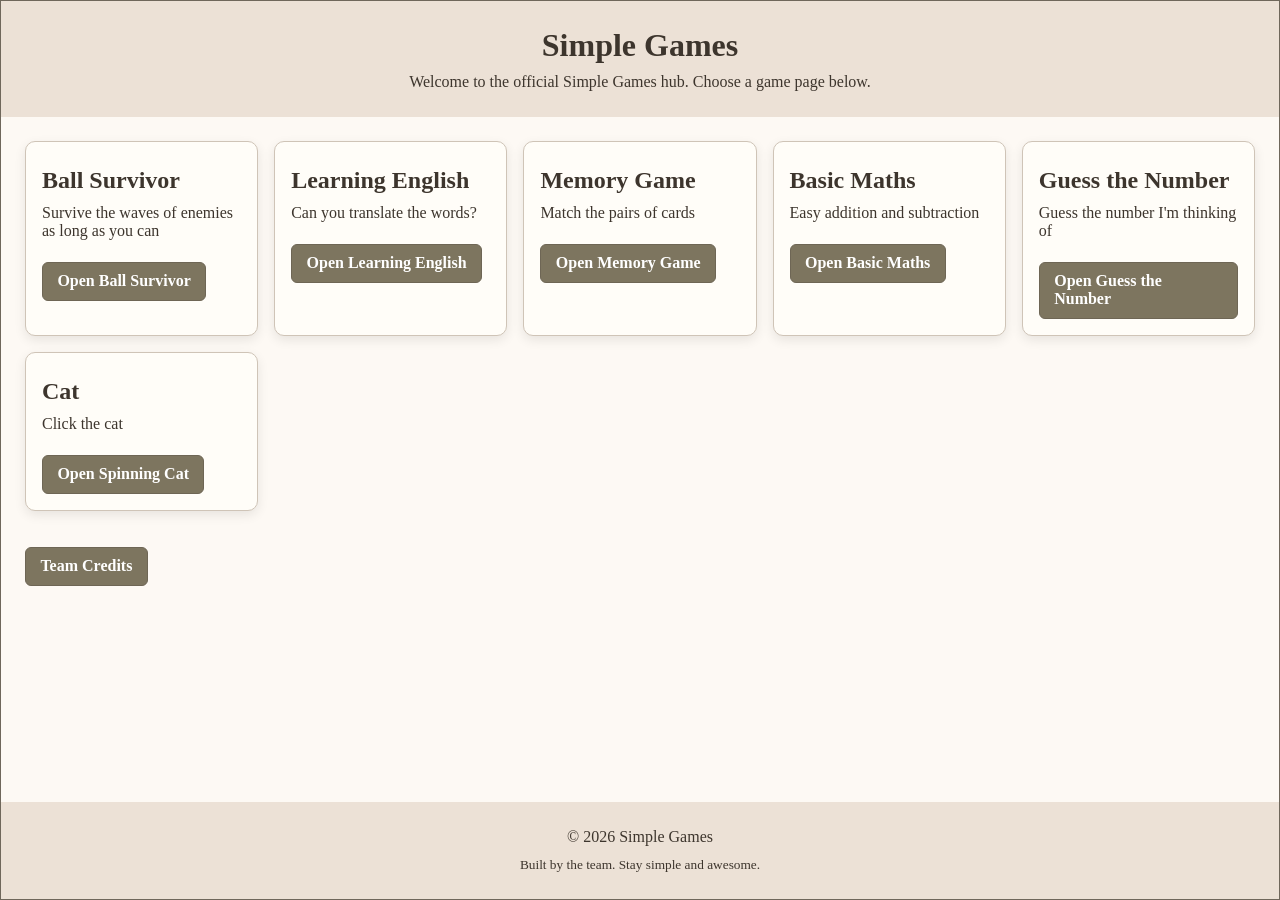
<file: index.html>
<!DOCTYPE html>
<html lang="en">

<head>
  <meta charset="UTF-8" />
  <meta name="viewport" content="width=device-width, initial-scale=1.0" />
  <meta http-equiv="X-UA-Compatible" content="IE=edge" />
  <title>Simple Games - Home</title>
  <link rel="stylesheet" href="styles.css" />
</head>

<body>
  <div id="content">
    <header>
      <h1>Simple Games</h1>
      <p>Welcome to the official Simple Games hub. Choose a game page below.</p>
    </header>

    <main>
      <section class="card-grid">
        <article class="card">
          <h2>Ball Survivor</h2>
          <p>Survive the waves of enemies as long as you can</p>
          <a class="button" href="game1.html">Open Ball Survivor</a>
        </article>

        <article class="card">
          <h2>Learning English</h2>
          <p>Can you translate the words?</p>
          <a class="button" href="game2.html">Open Learning English</a>
        </article>

        <article class="card">
          <h2>Memory Game</h2>
          <p>Match the pairs of cards</p>
          <a class="button" href="game3.html">Open Memory Game</a>
        </article>

        <article class="card">
          <h2>Basic Maths</h2>
          <p>Easy addition and subtraction</p>
          <a class="button" href="game4.html">Open Basic Maths</a>
        </article>

        <article class="card">
          <h2>Guess the Number</h2>
          <p>Guess the number I'm thinking of</p>
          <a class="button" href="game5.html">Open Guess the Number</a>
        </article>

        <article class="card">
          <h2>Cat</h2>
          <p>Click the cat</p>
          <a class="button" href="game6.html">Open Spinning Cat</a>
        </article>
      </section>

      <section class="credits-link">
        <a class="button" href="credits.html">Team Credits</a>
      </section>
    </main>

    <footer>
      <p>&copy; 2026 Simple Games</p>
      <p><small>Built by the team. Stay simple and awesome.</small></p>
    </footer>
  </div>
</body>

</html>
</file>
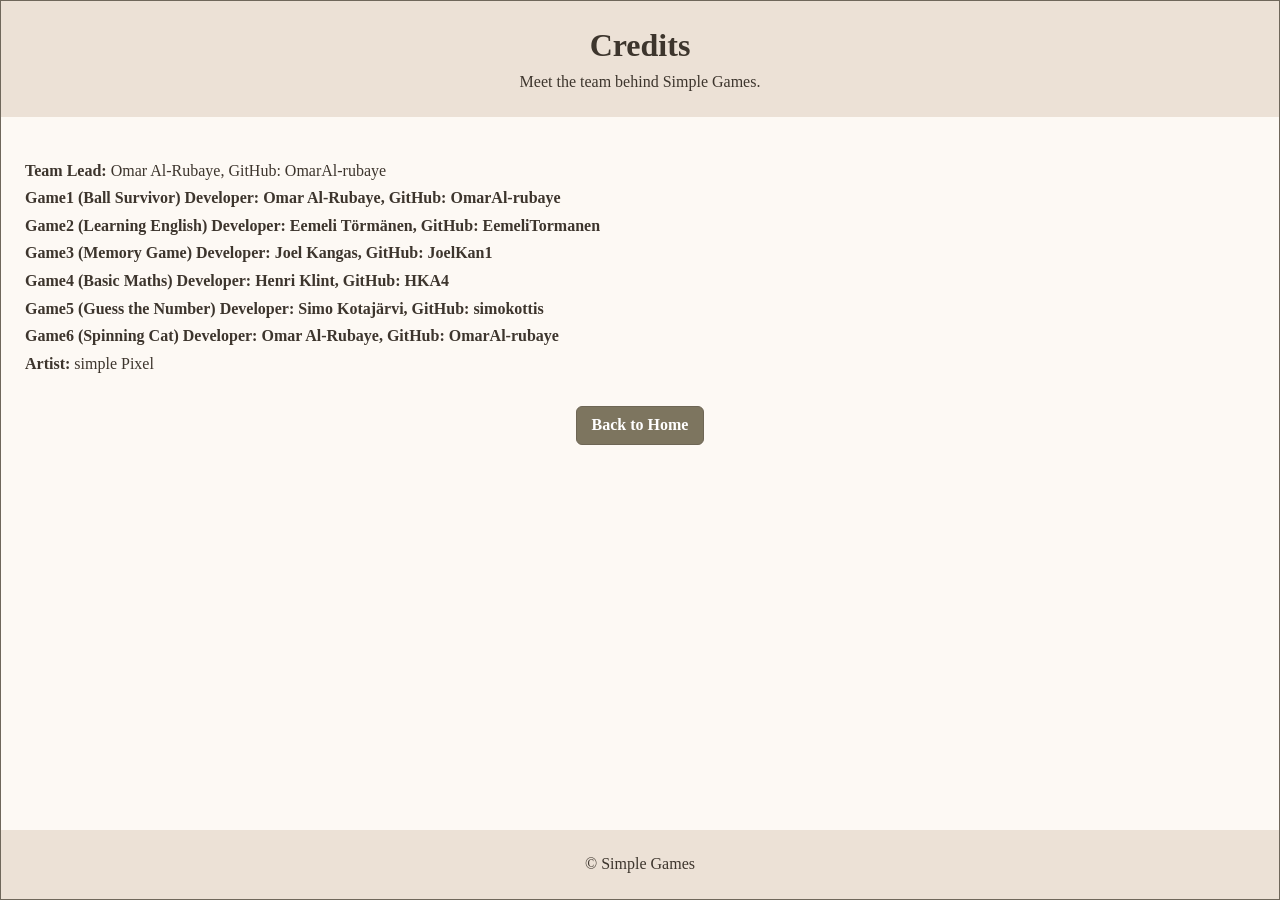
<file: credits.html>
<!DOCTYPE html>
<html lang="en">

<head>
    <meta charset="UTF-8" />
    <meta name="viewport" content="width=device-width, initial-scale=1.0" />
    <title>Credits - Simple Games</title>
    <link rel="stylesheet" href="styles.css" />
</head>

<body>
    <div id="content">
        <header>
            <h1>Credits</h1>
            <p>Meet the team behind Simple Games.</p>
        </header>
        <main>
            <ul>
                <li><strong>Team Lead:</strong> Omar Al-Rubaye, GitHub: OmarAl-rubaye</li>
                <li><strong>Game1 (Ball Survivor) Developer: Omar Al-Rubaye, GitHub: OmarAl-rubaye </strong> </li>
                <li><strong>Game2 (Learning English) Developer: Eemeli Törmänen, GitHub: EemeliTormanen</strong> </li>
                <li><strong>Game3 (Memory Game) Developer: Joel Kangas, GitHub: JoelKan1</strong> </li>
                <li><strong>Game4 (Basic Maths) Developer: Henri Klint, GitHub: HKA4</strong> </li>
                <li><strong>Game5 (Guess the Number) Developer: Simo Kotajärvi, GitHub: simokottis</strong> </li>
                <li><strong>Game6 (Spinning Cat) Developer: Omar Al-Rubaye, GitHub: OmarAl-rubaye</strong> </li>
                <li><strong>Artist:</strong> simple Pixel</li>

            </ul>
            <nav>
                <a class="button" href="index.html">Back to Home</a>
            </nav>
        </main>
        <footer>
            <p>&copy; Simple Games</p>
        </footer>
    </div>
</body>

</html>
</file>
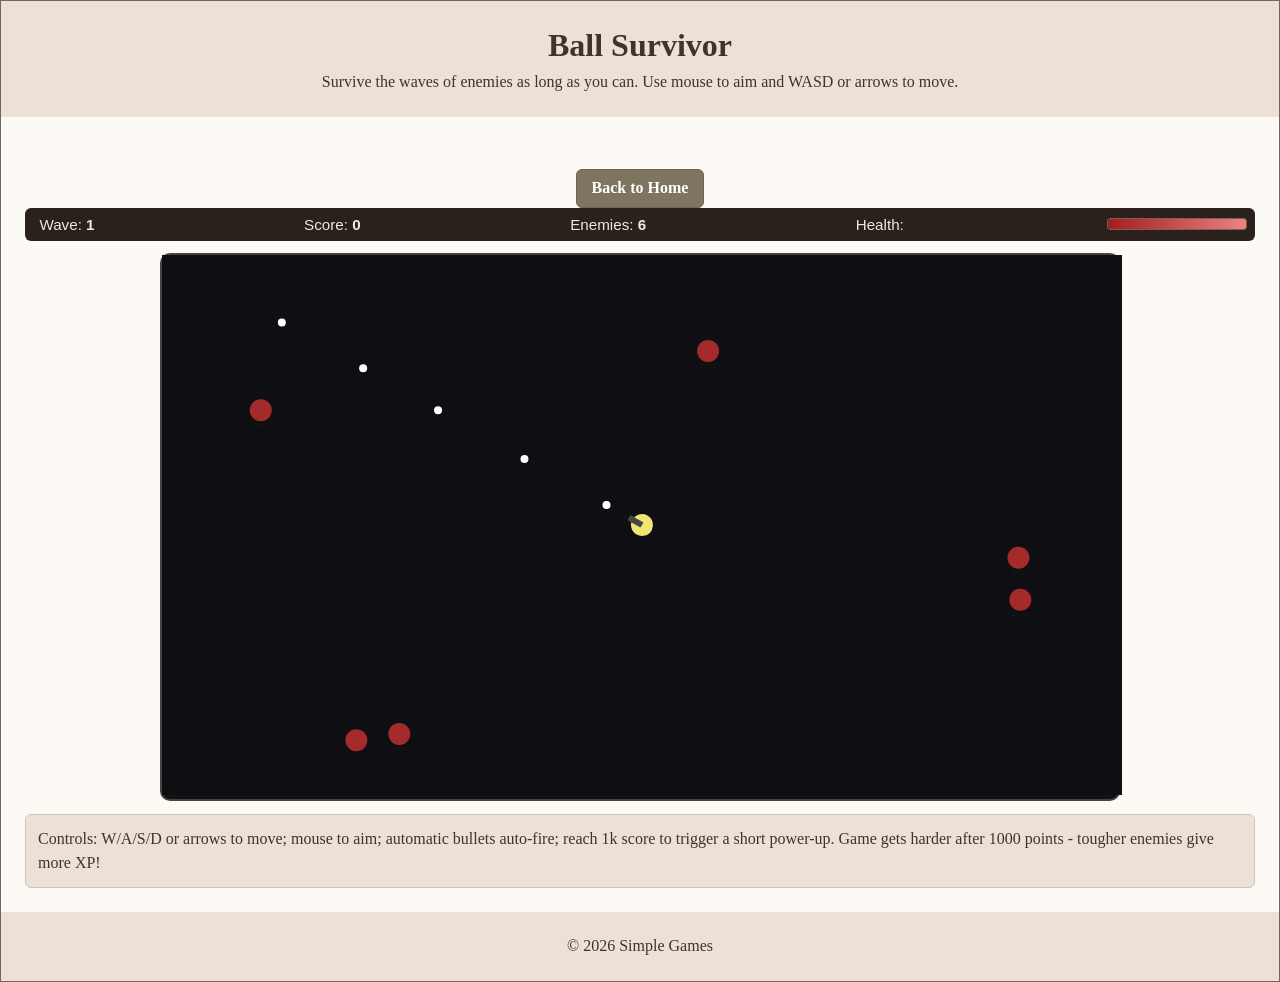
<file: game1.html>
<!DOCTYPE html>
<html lang="en">

<head>
    <meta charset="UTF-8" />
    <meta name="viewport" content="width=device-width, initial-scale=1.0" />
    <title>Ball Survivor - Simple Gaming</title>
    <link rel="stylesheet" href="styles.css" />
</head>

<body>
    <div id="content">
        <header>
            <h1>Ball Survivor</h1>
            <p>Survive the waves of enemies as long as you can. Use mouse to aim and WASD or arrows to move.</p>
        </header>

        <main>
            <nav>
                <a class="button" href="index.html">Back to Home</a>
            </nav>

            <div id="game1-ui">
                <span>Wave: <strong id="wave">1</strong></span>
                <span>Score: <strong id="score">0</strong></span>
                <span>Enemies: <strong id="enemyCount">0</strong></span>
                <span>Health:</span>
                <div class="game1hp-bar">
                    <div id="hp" class="game1hp-bar-inner"></div>
                </div>
            </div>

            <div id="game1-area">
                <canvas id="game-canvas" width="960" height="540"></canvas>
                <div id="game1-over">
                    <h2>Game Over</h2>
                    <p id="finalScore">Score: 0</p>
                    <button id="restartBtn">Restart</button>
                </div>
            </div>

            <div class="game1controls">
                Controls: W/A/S/D or arrows to move; mouse to aim; automatic bullets auto-fire;
                reach 1k score to trigger a short power-up. Game gets harder after 1000 points - tougher enemies give more XP!
            </div>
        </main>

        <footer>
            <p>&copy; 2026 Simple Games</p>
        </footer>
    </div>

    <script src="game1.js"></script>
</body>

</html>
</file>
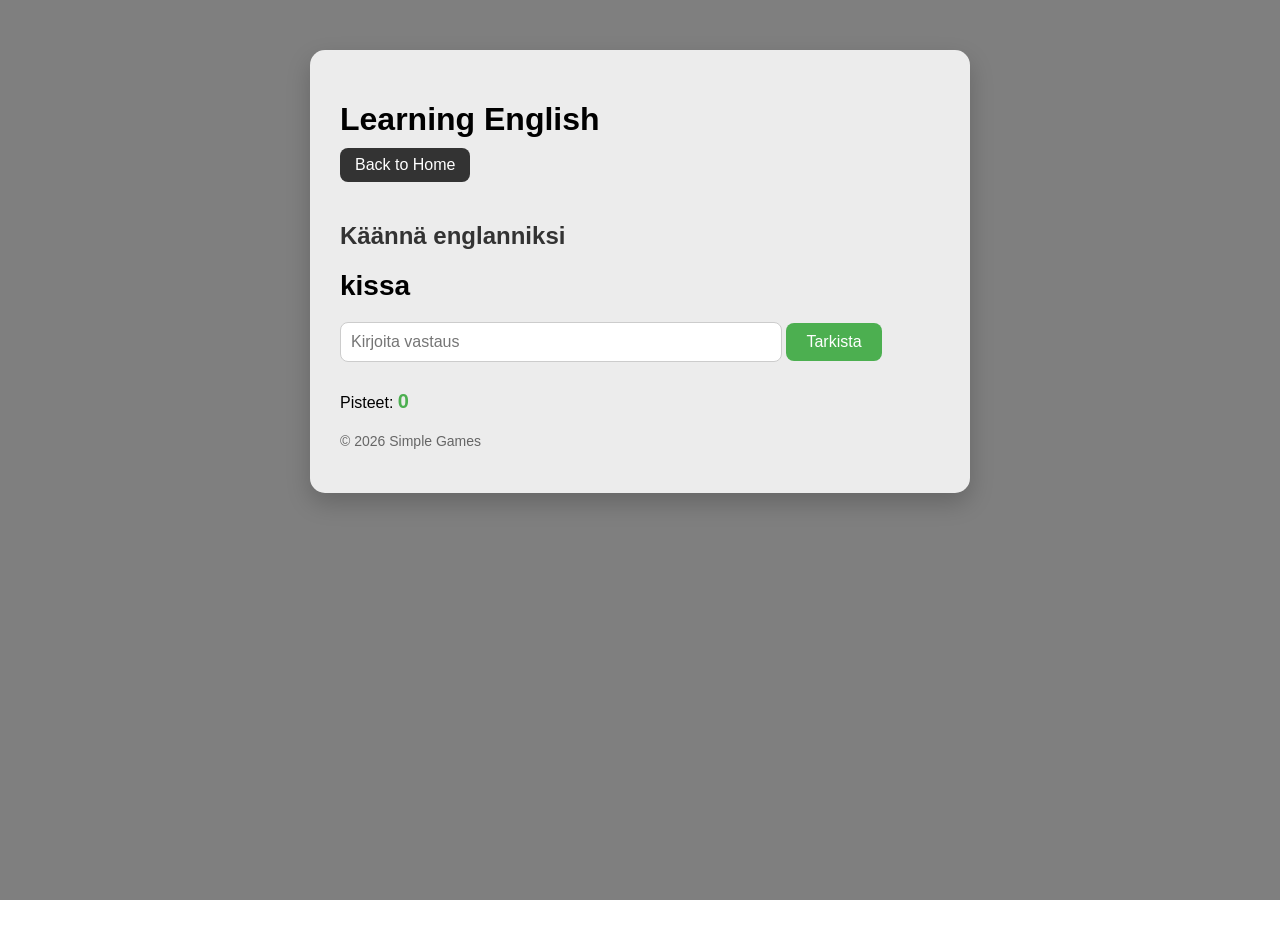
<file: game2.html>
<!DOCTYPE html>
<html lang="en">

<head>
    <meta charset="UTF-8" />
    <meta name="viewport" content="width=device-width, initial-scale=1.0" />
    <title>English Game - Simple Games</title>
    <link rel="stylesheet" href="game2styles.css" />
</head>

<body>
    <div id="content">
        <header>
            <h1>Learning English</h1>
        </header>

        <main>

            <nav>
                <a class="button" href="index.html">Back to Home</a>
            </nav>

            <h2>Käännä englanniksi</h2>

            <p id="question"></p>

            <input type="text" id="answer" placeholder="Kirjoita vastaus">
            <button onclick="checkAnswer()">Tarkista</button>

            <p id="result"></p>
            <p>Pisteet: <span id="score">0</span></p>

        </main>

        <footer>
            <p>&copy; 2026 Simple Games</p>
        </footer>
    </div>

    <script src="game2.js"></script>
</body>

</html>
</file>
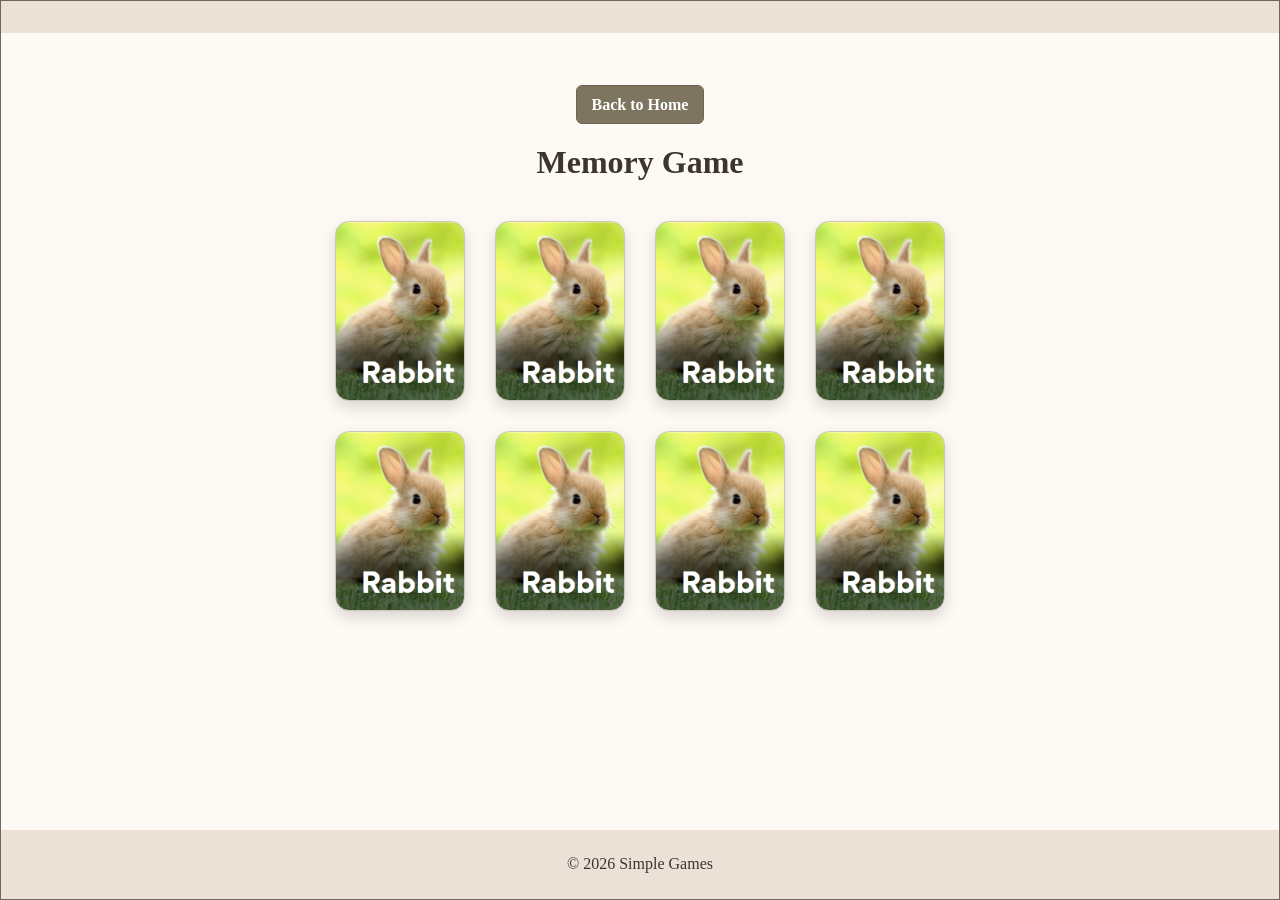
<file: game3.html>
<!DOCTYPE html>
<html lang="en">  

<head>
    <meta charset="UTF-8" />
    <meta name="viewport" content="width=device-width, initial-scale=1.0" />
    <title>Game 3 - Memory Game</title>

    <link rel="stylesheet" href="styles.css" />
    <link rel="stylesheet" href="game3.css">
</head>

<body>
    <div id="content">
        <header></header>

        <main>
            <nav>
                <a class="button" href="index.html">Back to Home</a>
            </nav>

            <h1>Memory Game</h1>
            <div id="gameBoard" class="game-board"> </div>
        </main>

        <footer>
            <p>&copy; 2026 Simple Games</p>
        </footer>
    </div>

    <div id="winMessage" class="overlay hidden">
        <div class="popup">
            <h2>You won!</h2>
            <button onclick="restartGame()">Play again?? </button>
        </div>
    </div>

    <script src="game3.js"></script>
</body>

</html>
</file>
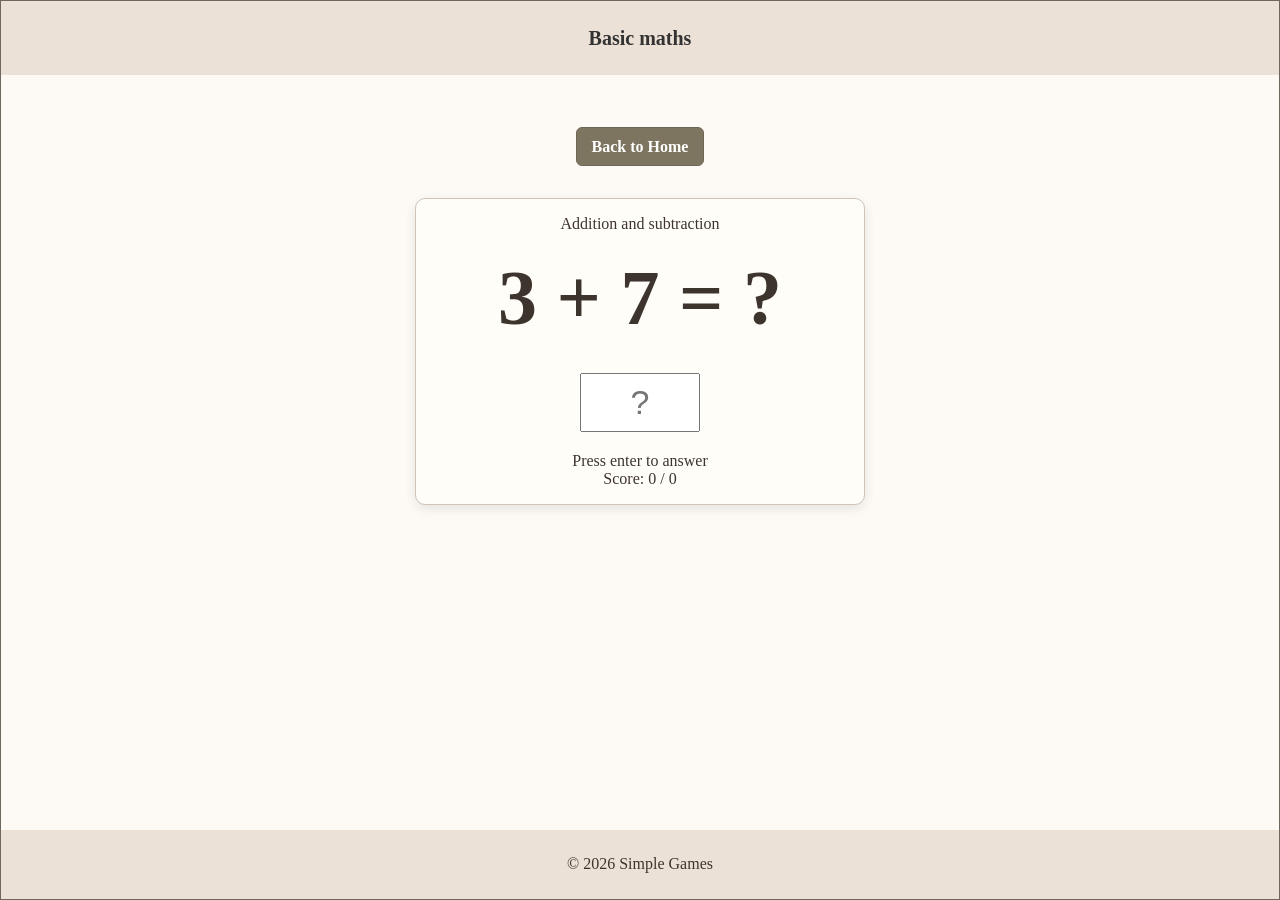
<file: game4.html>
<!DOCTYPE html>
<html lang="en">

<head>
    <meta charset="UTF-8" />
    <meta name="viewport" content="width=device-width, initial-scale=1.0" />
    <title>Basic maths - Simple Games</title>
    <link rel="stylesheet" href="game4styles.css" />
    <link rel="stylesheet" href="styles.css" />
</head>

<body>
    <div id="content">
        <header>
            <h1>Basic maths</h1>
        </header>
        <main>
                <nav>
                <a class="button" href="index.html">Back to Home</a>
                </nav>
                <div class="card">
                <div class="label">Addition and subtraction</div>
                <div id="question">—</div>
                <input id="answer" type="number" placeholder="?" autocomplete="off" />
                <div id="feedback">&nbsp;</div>
                <div class="vinkki">Press enter to answer</div>
                <div id="score">Score: 0 / 0</div>
        </main>
        <footer>
            <p>&copy; 2026 Simple Games</p>
        </footer>
    </div>


    <script src="game4.js"></script>
</body>

</html>
</file>
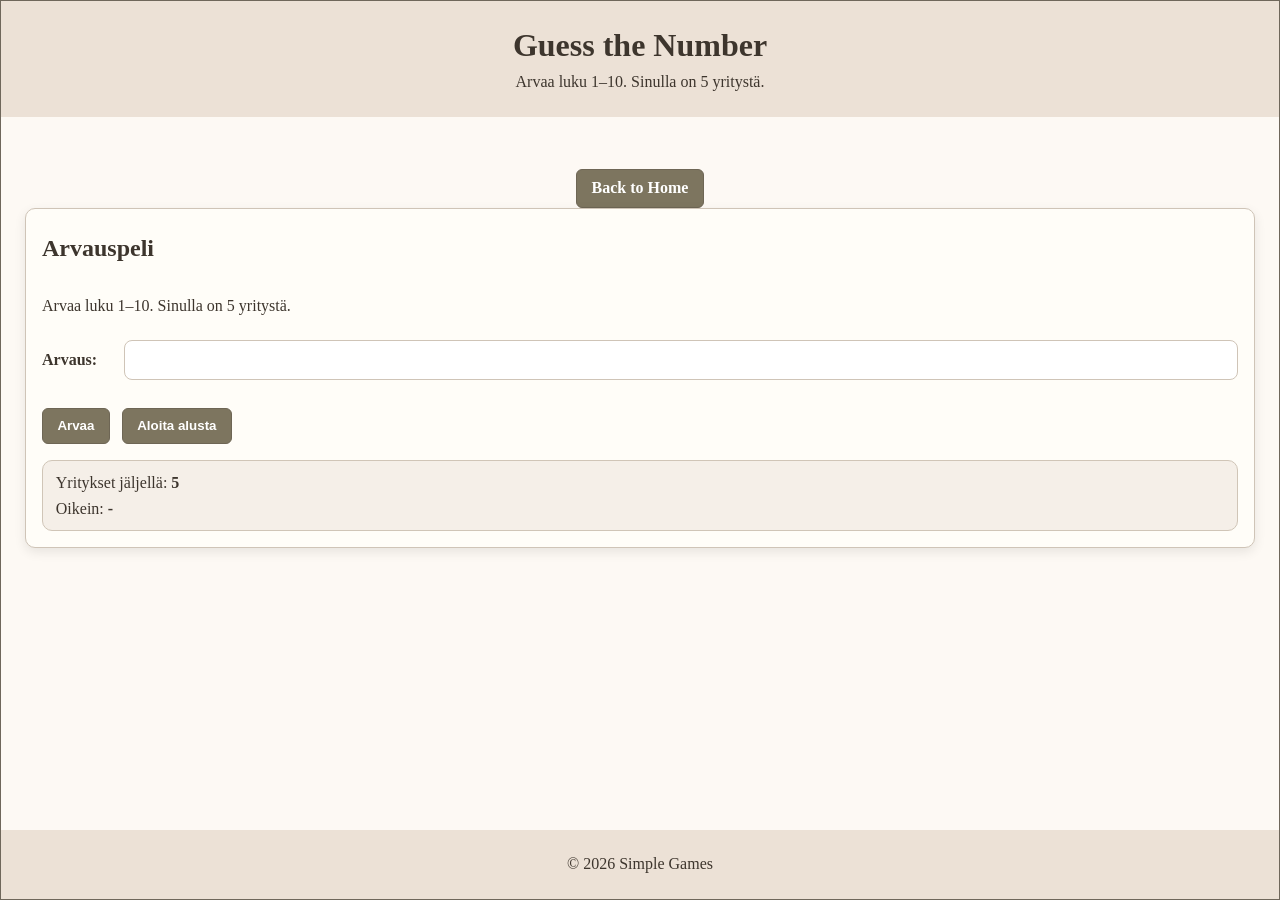
<file: game5.html>
<!DOCTYPE html>
<html lang="en">

<head>
    <meta charset="UTF-8" />
    <meta name="viewport" content="width=device-width, initial-scale=1.0" />
    <title>Guess the Number - DumbAssGaming</title>
    <link rel="stylesheet" href="styles.css" />
    <link rel="stylesheet" href="game5styles.css" />
    <script src="game5.js"></script>
</head>

<body>
    <div id="content">
        <header>
            <h1>Guess the Number</h1>
            <p>Arvaa luku 1–10. Sinulla on 5 yritystä.</p>
        </header>

        <main>
            <nav>
                <a class="button" href="index.html">Back to Home</a>
            </nav>

            <section class="card-grid">
                <article class="card game5-simple">
                    <h2>Arvauspeli</h2>
                    <p id="message">Paina <strong>Aloita alusta</strong> aloittaaksesi uuden pelin.</p>

                    <div class="game5-simple-row">
                        <label for="guessInput">Arvaus:</label>
                        <input id="guessInput" type="number" min="1" max="10" />
                    </div>

                    <div class="game5-simple-row">
                        <button id="guessBtn" class="button">Arvaa</button>
                        <button id="startBtn" class="button">Aloita alusta</button>
                    </div>

                    <div class="game5-simple-status">
                        <div>Yritykset jäljellä: <strong id="tries">5</strong></div>
                        <div>Oikein: <strong id="result">-</strong></div>
                    </div>
                </article>
            </section>
        </main>

        <footer>
            <p>&copy; 2026 Simple Games</p>
        </footer>
    </div>

    <script src="game5.js"></script>
</body>

</html>
</file>
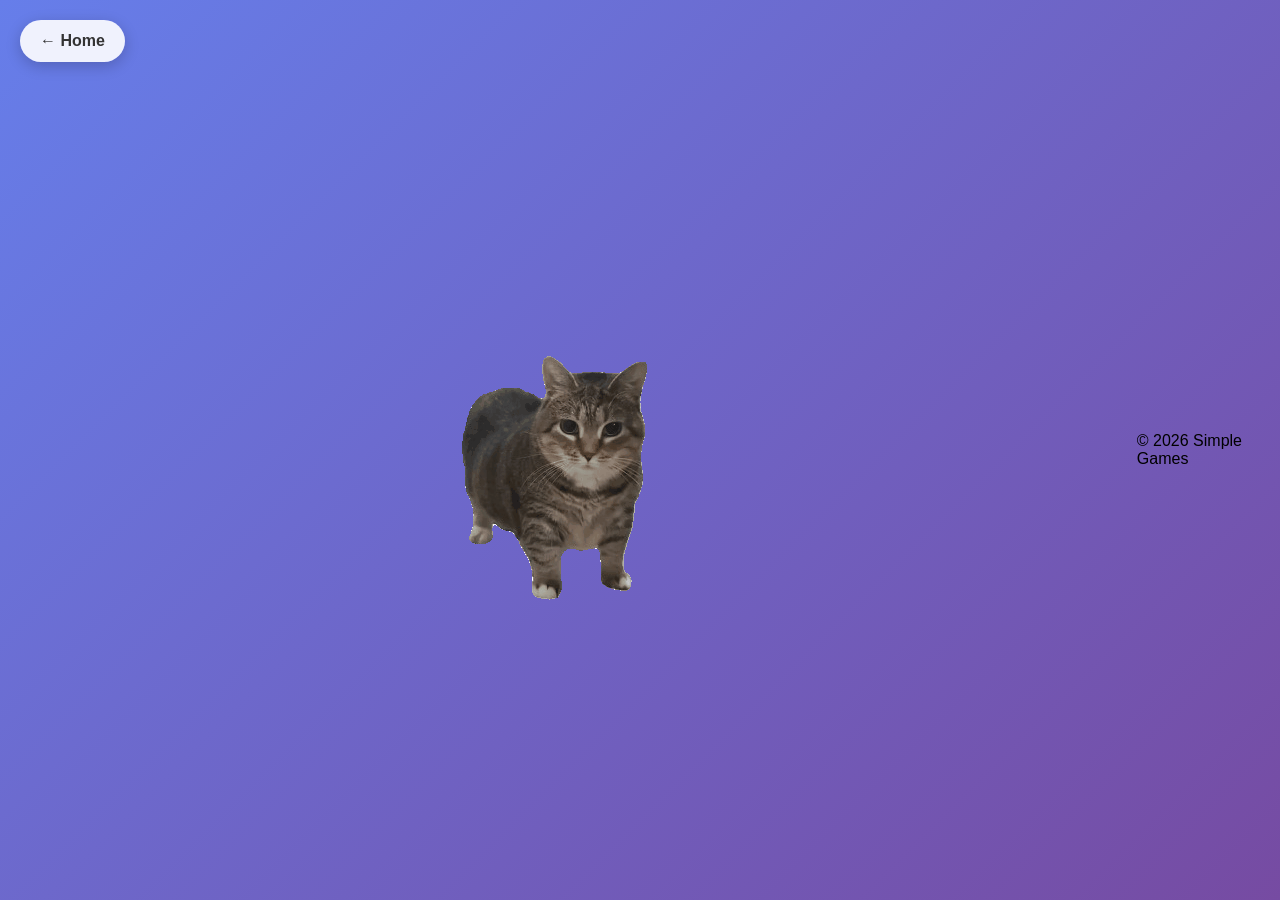
<file: game6.html>
<!DOCTYPE html>
<html lang="en">

<head>
    <meta charset="UTF-8" />
    <meta name="viewport" content="width=device-width, initial-scale=1.0" />
    <title>Cat? - Meme Edition</title>
    <link rel="stylesheet" href="game6styles.css" />
</head>

<body>
    <div id="background"></div>
    <div id="container">
        <div id="cat-wrapper">
            <img id="cat" src="images/cat-still.png" alt="Spinning Cat" />
        </div>
    </div>


    <a href="index.html" class="back-button">← Home</a>

    <script src="game6.js"></script>
    <footer>
            <p>&copy; 2026 Simple Games</p>
    </footer>
</body>

</html>
</file>
<file: styles.css>
html,
body {
    margin: 0;
    padding: 0;
    min-height: 100%;
    overflow-x: hidden;
}

* {
    box-sizing: border-box;
}

#content {
    border: 1px solid #6f675b;
    background-color: #f3eee8;
    width: 100%;
    min-height: 100vh;
    display: grid;
    grid-template-rows: auto 1fr auto;
    font-family: "Merriweather", "Georgia", serif;
    color: #3d352d;
}

header,
footer {
    background-color: #ece1d6;
    padding: 1rem;
    text-align: center;
}

main {
    background-color: #fdf9f4;
    padding: 1.5rem;
}

.card-grid {
    display: grid;
    gap: 1rem;
    grid-template-columns: repeat(auto-fit, minmax(220px, 1fr));
    margin-bottom: 1.5rem;
}

.card {
    background-color: #fffdf8;
    border: 1px solid #cfc4b7;
    border-radius: 10px;
    padding: 1rem;
    box-shadow: 0 4px 12px rgba(0, 0, 0, 0.09);
}

.button {
    display: inline-block;
    margin-top: 0.75rem;
    text-decoration: none;
    color: #ffffff;
    background-color: #7d755f;
    border: 1px solid #6e6655;
    padding: 0.6rem 0.9rem;
    border-radius: 6px;
    font-weight: 600;
}

.button:hover,
.button:focus {
    background-color: #5f5747;
}

nav {
    margin-top: 1rem;
    text-align: center;
}

ul {
    list-style: none;
    padding-left: 0;
}

li {
    padding: 0.3rem 0;
}

p,
h1,
h2 {
    margin: 0.6rem 0;
}

#game1-area {
    width: 100%;
    max-width: 960px;
    margin: 0 auto;
    background: #111;
    position: relative;
    border: 2px solid #444;
    border-radius: 10px;
}

#game1-ui {
    display: flex;
    justify-content: space-between;
    align-items: center;
    gap: 0.75rem;
    padding: 0.5rem;
    background: #2a211c;
    margin-bottom: 0.75rem;
    border-radius: 6px;
    color: #f5e8d8;
    font-family: "Verdana", sans-serif;
}

#game1-ui span {
    font-size: 0.95rem;
    margin: 0 0.4rem;
}

#game1-over {
    display: none;
    position: absolute;
    top: 50%;
    left: 50%;
    transform: translate(-50%, -50%);
    background: rgba(0, 0, 0, 0.88);
    color: #fff;
    text-align: center;
    padding: 1.5rem;
    border-radius: 12px;
    border: 2px solid #aa0000;
    z-index: 10;
}

#game1-over button {
    margin-top: 0.75rem;
    background: #965a6e;
    color: #fff;
    padding: 0.5rem 0.9rem;
    border: 0;
    border-radius: 6px;
    cursor: pointer;
    font-weight: bold;
}

#game1-over button:hover {
    background: #c06a89;
}

.game1hp-bar {
    width: 140px;
    height: 12px;
    background: #523f3b;
    border: 1px solid #7b5f5a;
    border-radius: 3px;
    overflow: hidden;
}

.game1hp-bar-inner {
    height: 100%;
    background: linear-gradient(90deg, #a41e1e, #ec8282);
    width: 100%;
    transition: width 0.1s linear;
}

.game1controls {
    font-size: 1rem;
    color: #3d352d;
    margin-top: 0.8rem;
    line-height: 1.5;
    background-color: #ece1d6;
    padding: 0.75rem;
    border-radius: 6px;
    border: 1px solid #cfc4b7;
    font-weight: 500;
}
</file>
<file: game2styles.css>
html, body {
    height: 100%;
    margin: 0;
}

body {
    font-family: Arial, sans-serif;
    background-image: linear-gradient(rgba(0,0,0,0.5), rgba(0,0,0,0.5)),
                      url("https://upload.wikimedia.org/wikipedia/en/a/ae/Flag_of_the_United_Kingdom.svg");
    background-size: cover;
    background-position: center;
    background-repeat: no-repeat;
    color: white;
}


#content {
    max-width: 600px;
    margin: 50px auto;
    background: rgba(255, 255, 255, 0.85);
    padding: 30px;
    border-radius: 15px;
    box-shadow: 0 10px 25px rgba(0, 0, 0, 0.2);
    color: black;
}


h1 {
    margin-bottom: 10px;
}

h2 {
    color: #333;
}


#question {
    font-size: 28px;
    font-weight: bold;
    margin: 20px 0;
}


input {
    padding: 10px;
    font-size: 16px;
    width: 70%;
    border-radius: 8px;
    border: 1px solid #ccc;
    margin-bottom: 10px;
}


button {
    padding: 10px 20px;
    font-size: 16px;
    border: none;
    border-radius: 8px;
    background-color: #4CAF50;
    color: white;
    cursor: pointer;
    transition: 0.2s;
}

button:hover {
    background-color: #45a049;
}


.button {
    display: inline-block;
    margin-bottom: 20px;
    padding: 8px 15px;
    background-color: #333;
    color: white;
    text-decoration: none;
    border-radius: 8px;
}

.button:hover {
    background-color: #555;
}


#result {
    font-size: 18px;
    margin-top: 10px;
}


#score {
    font-weight: bold;
    font-size: 20px;
    color: #4CAF50;
}


footer {
    margin-top: 20px;
    color: #666;
    font-size: 14px;
}
</file>
<file: game3.css>
body  {
    font-family: Arial, sans-serif ;
    text-align: center ;
    background-color:  #f0f0f0;
    margin: 0;
}

h1  {
    margin-top: 20px;
}

.game-board  {
    display: grid;
    grid-template-columns: repeat(4, 130px);
    gap: 30px ;
    justify-content: center ;
    margin-top: 40px;
 }

.card  {
    width: 130px;
    height: 180px 
    ;
    position: relative;
    border-radius: 14px ;
    cursor: pointer ;
    overflow: hidden;

    background-image: url("imags/rabbt.png");
    background-size: cover;
    background-position: center;

    display: flex;
    align-items: center
    ;
    justify-content: center 
    ;

    transition: transform 0.2s ease, box-shadow 0.2s ease;
    box-shadow: 0 6px 15px rgba(0,0,0,0.15) 
    ;
}

.card:hover  {
    transform: scale(1.06)
    ;
    box-shadow: 0 10px 25px rgba(0,0,0,0.25)  ;
}

.card img   {
    width:  100%;
    height: 100%;
    object-fit: contain ;

    display: none;
    padding: 10px;
    box-sizing: border-box ;
}

.card.flipped   {
    background-image: none ;
}

.card.flipped img    {
    display: block ;
}

.card.matched  {
    opacity: 0.6 ;
    pointer-events: none ;
    transform: scale(0.98) ;
}

.hidden  {
    display: none !important;
}

.overlay  {
    position: fixed;
    top: 0;
    left: 0;
    width: 100%;
    height: 100%;

    background-color: rgba(0,0,0,0.6);

    display: flex;
    justify-content: center;
    align-items: center;

    z-index: 1000;
}

.popup  {
    background: white;
    padding: 30px;
    border-radius: 16px ;
    text-align: center ;
    box-shadow: 0 10px 30px rgba(0,0,0,0.3) ;
    animation: pop 0.25s ease-out ;
}

button {
    margin-top: 12px;
    padding: 10px 22px;
    border: none;
    background-color: #3498db ;
    color: white;
    border-radius: 10px;
    cursor: pointer;
    transition: background-color 0.2s ease, transform 0.2s ease ;
}

button:hover {
    background-color: #2980b9 ;
    transform: scale(1.05) ;
}

@keyframes pop {
    from {
        transform:  scale(0.7) ;
        opacity:  0;
    }
    to {
        transform: scale(1) ;
        opacity: 1 ;
    }
}
</file>
<file: game4styles.css>
#content {
    border: 1px solid #6f675b;
    background-color: #f3eee8;
    width: 100%;
    min-height: 100vh;
    box-sizing: border-box;
    display: grid;
    grid-template-rows: auto 1fr auto;
    overflow-x: hidden;
    }
    
header {
    display: flex;
    flex-direction: column;
    align-items: center;
    gap: 10px;
    }   
    
main {
    display: flex;
    flex-direction: column;
    justify-content: flex-start;
    align-items: center;
    gap: 20px; 
    padding-top: 60px;  
    }
body {
    font-family: "Merriweather", "Georgia", serif;
    text-align: center;
    background-color: #f3eee8;
    margin: 0;
    outline: 1px solid red;
    }

h1 {
    font-size: 20px;
    color: #333;
    }
    
.card {
    background-color: #fffdf8;
    border: 1px solid #cfc4b7;
    border-radius: 10px;
    padding: 2rem;
    box-shadow: 0 4px 12px rgba(0, 0, 0, 0.09);
    width: 90%;
    max-width: 450px;
    padding: 2.5rem;
   
    }
     
    


#question {
    font-size: 78px;
    font-weight: bold;
    margin: 20px 0;
    }

#answer {
    font-size: 34px;
    padding: 8px;
    width: 120px;
    text-align: center;
    margin-top: 10px;
        
    }
#answer::-webkit-outer-spin-button,
#answer::-webkit-inner-spin-button {
    -webkit-appearance: none;
    margin: 0;
    }

#feedback {
    font-size: 20px;
    margin-top: 20px;
    margin-bottom: 20px;
    }


footer {
    background-color: #ece1d6;
    padding: 5px 0;
    text-align: center;
    }

nav {
    margin-top: 1rem;
    margin-bottom: 0.75rem;
    }


.button {
    display: inline-block;
    margin-top: 1rem;
    text-decoration: none;
    color: #ffffff;
    background-color: #7d755f;
    border: 1px solid #6e6655;
    padding: 0.6rem 0.9rem;
    border-radius: 6px;
    font-weight: 600;
    max-width: 100%;
    }

.button:hover,
.button:focus {
    background-color: #5f5747;
    }
</file>
<file: game5styles.css>
#content {
    border: 1px solid #6f675b;
    background-color: #f3eee8;
    width: 100vw;
    min-height: 100vh;
    box-sizing: border-box;
    display: grid;
    grid-template-rows: auto 1fr auto;
    font-family: "Merriweather", "Georgia", serif;
    color: #3d352d;
}

header,
footer {
    background-color: #ece1d6;
    padding: 1rem;
    text-align: center;
}

main {
    background-color: #fdf9f4;
    padding: 1.5rem;
}

.card-grid {
    display: grid;
    gap: 1rem;
    grid-template-columns: repeat(auto-fit, minmax(220px, 1fr));
    margin-bottom: 1.5rem;
}

.card {
    background-color: #fffdf8;
    border: 1px solid #cfc4b7;
    border-radius: 10px;
    padding: 1rem;
    box-shadow: 0 4px 12px rgba(0, 0, 0, 0.09);
}

.button {
    display: inline-block;
    margin-top: 0.75rem;
    text-decoration: none;
    color: #ffffff;
    background-color: #7d755f;
    border: 1px solid #6e6655;
    padding: 0.6rem 0.9rem;
    border-radius: 6px;
    font-weight: 600;
}
.game5-card {
    display: flex;
    flex-direction: column;
    gap: 1rem;
}

.game5-panel {
    display: grid;
    gap: 1rem;
}

.game5-status {
    display: grid;
    grid-template-columns: repeat(3, minmax(100px, 1fr));
    gap: 0.75rem;
    padding: 1rem;
    background: #f5efe8;
    border-radius: 10px;
    border: 1px solid #d0c5b7;
    text-align: center;
    font-weight: 600;
}

.game5-question-area {
    padding: 1rem;
    background: #fffdf8;
    border: 1px solid #d3c7b9;
    border-radius: 10px;
}

.game5-question {
    margin: 0 0 1rem;
    font-size: 1.35rem;
    line-height: 1.4;
}

.game5-answers {
    display: grid;
    gap: 0.75rem;
    grid-template-columns: repeat(auto-fit, minmax(120px, 1fr));
}

.game5-answer {
    background-color: #7d755f;
    color: #ffffff;
    border-radius: 8px;
    padding: 0.9rem 1rem;
    font-size: 1rem;
    min-height: 50px;
}

.game5-answer:hover,
.game5-answer:focus {
    background-color: #5f5747;
}

.game5-actions {
    display: flex;
    flex-wrap: wrap;
    gap: 0.75rem;
    justify-content: center;
}

.game5-feedback {
    min-height: 2rem;
    margin: 0;
    font-weight: 600;
}

.game5-feedback.correct {
    color: #2d6a2b;
}

.game5-feedback.wrong {
    color: #9f1c1c;
}

.game5-tip {
    margin: 0;
    font-size: 0.95rem;
    color: #553f33;
}

.game5-simple {
    display: grid;
    gap: 1rem;
}

.game5-simple-row {
    display: flex;
    flex-wrap: wrap;
    gap: 0.75rem;
    align-items: center;
}

.game5-simple-row label {
    min-width: 70px;
    font-weight: 600;
}

.game5-simple-row input {
    flex: 1;
    padding: 0.6rem 0.8rem;
    border-radius: 8px;
    border: 1px solid #cfc4b7;
    font-size: 1rem;
}

.game5-simple-status {
    display: grid;
    gap: 0.5rem;
    padding: 0.8rem;
    background: #f5efe8;
    border: 1px solid #d0c5b7;
    border-radius: 10px;
}

.button:hover,
.button:focus {
    background-color: #5f5747;
}

nav {
    margin-top: 1rem;
    text-align: center;
}

ul {
    list-style: none;
    padding-left: 0;
}

li {
    padding: 0.3rem 0;
}

p,
h1,
h2 {
    margin: 0.6rem 0;
}

#game1-area {
    width: 100%;
    max-width: 960px;
    margin: 0 auto;
    background: #111;
    position: relative;
    border: 2px solid #444;
    border-radius: 10px;
}

#game1-ui {
    display: flex;
    justify-content: space-between;
    align-items: center;
    gap: 0.75rem;
    padding: 0.5rem;
    background: #2a211c;
    margin-bottom: 0.75rem;
    border-radius: 6px;
    color: #f5e8d8;
    font-family: "Verdana", sans-serif;
}

#game1-ui span {
    font-size: 0.95rem;
    margin: 0 0.4rem;
}

#game1-over {
    display: none;
    position: absolute;
    top: 50%;
    left: 50%;
    transform: translate(-50%, -50%);
    background: rgba(0, 0, 0, 0.88);
    color: #fff;
    text-align: center;
    padding: 1.5rem;
    border-radius: 12px;
    border: 2px solid #aa0000;
    z-index: 10;
}

#game1-over button {
    margin-top: 0.75rem;
    background: #965a6e;
    color: #fff;
    padding: 0.5rem 0.9rem;
    border: 0;
    border-radius: 6px;
    cursor: pointer;
    font-weight: bold;
}

#game1-over button:hover {
    background: #c06a89;
}

.game1hp-bar {
    width: 140px;
    height: 12px;
    background: #523f3b;
    border: 1px solid #7b5f5a;
    border-radius: 3px;
    overflow: hidden;
}

.game1hp-bar-inner {
    height: 100%;
    background: linear-gradient(90deg, #a41e1e, #ec8282);
    width: 100%;
    transition: width 0.1s linear;
}

.game1controls {
    font-size: 1rem;
    color: #3d352d;
    margin-top: 0.8rem;
    line-height: 1.5;
    background-color: #ece1d6;
    padding: 0.75rem;
    border-radius: 6px;
    border: 1px solid #cfc4b7;
    font-weight: 500;
}
</file>
<file: game6styles.css>
* {
    margin: 0;
    padding: 0;
    box-sizing: border-box;
}

body {
    width: 100%;
    height: 100vh;
    display: flex;
    justify-content: center;
    align-items: center;
    font-family: 'Arial', sans-serif;
    overflow: hidden;
    background: linear-gradient(135deg, #667eea 0%, #764ba2 100%);
}

#background {
    position: fixed;
    top: 0;
    left: 0;
    width: 100%;
    height: 100%;
    background: linear-gradient(135deg, #667eea 0%, #764ba2 100%);
    z-index: -1;
}

#container {
    display: flex;
    justify-content: center;
    align-items: center;
    width: 100%;
    height: 100%;
    cursor: pointer;
}

#cat-wrapper {
    position: relative;
    width: auto;
    height: auto;
    display: flex;
    justify-content: center;
    align-items: center;
}

#cat {
    max-width: 65vw;
    max-height: 75vh;
    width: auto;
    height: auto;
    position: relative;
    transition: transform 0.02s linear;
    box-shadow: none;
    border-radius: 0;
    object-fit: contain;
    background: transparent;
    background-color: transparent;
    border: none;
    display: block;
    transform-origin: center center;
    backface-visibility: hidden;
    -webkit-backface-visibility: hidden;
    will-change: transform;
    image-rendering: auto;
}

#cat.spinning {
    filter: drop-shadow(0 0 30px rgba(255, 215, 0, 0.8));
}

#cat {
    display: block;
    align-self: center;
}

@media (max-width: 768px) {
    #cat {
        width: 200px;
    }
}

.back-button {
    position: fixed;
    top: 20px;
    left: 20px;
    padding: 12px 20px;
    background: rgba(255, 255, 255, 0.9);
    color: #333;
    text-decoration: none;
    border-radius: 25px;
    font-weight: bold;
    font-size: 16px;
    box-shadow: 0 4px 15px rgba(0, 0, 0, 0.2);
    transition: all 0.3s ease;
    z-index: 1000;
}

.back-button:hover {
    background: rgba(255, 255, 255, 1);
    transform: translateX(-5px);
    box-shadow: 0 6px 20px rgba(0, 0, 0, 0.3);
}

@media (max-width: 768px) {
    .back-button {
        top: 15px;
        left: 15px;
        padding: 10px 16px;
        font-size: 14px;
    }
}
</file>
